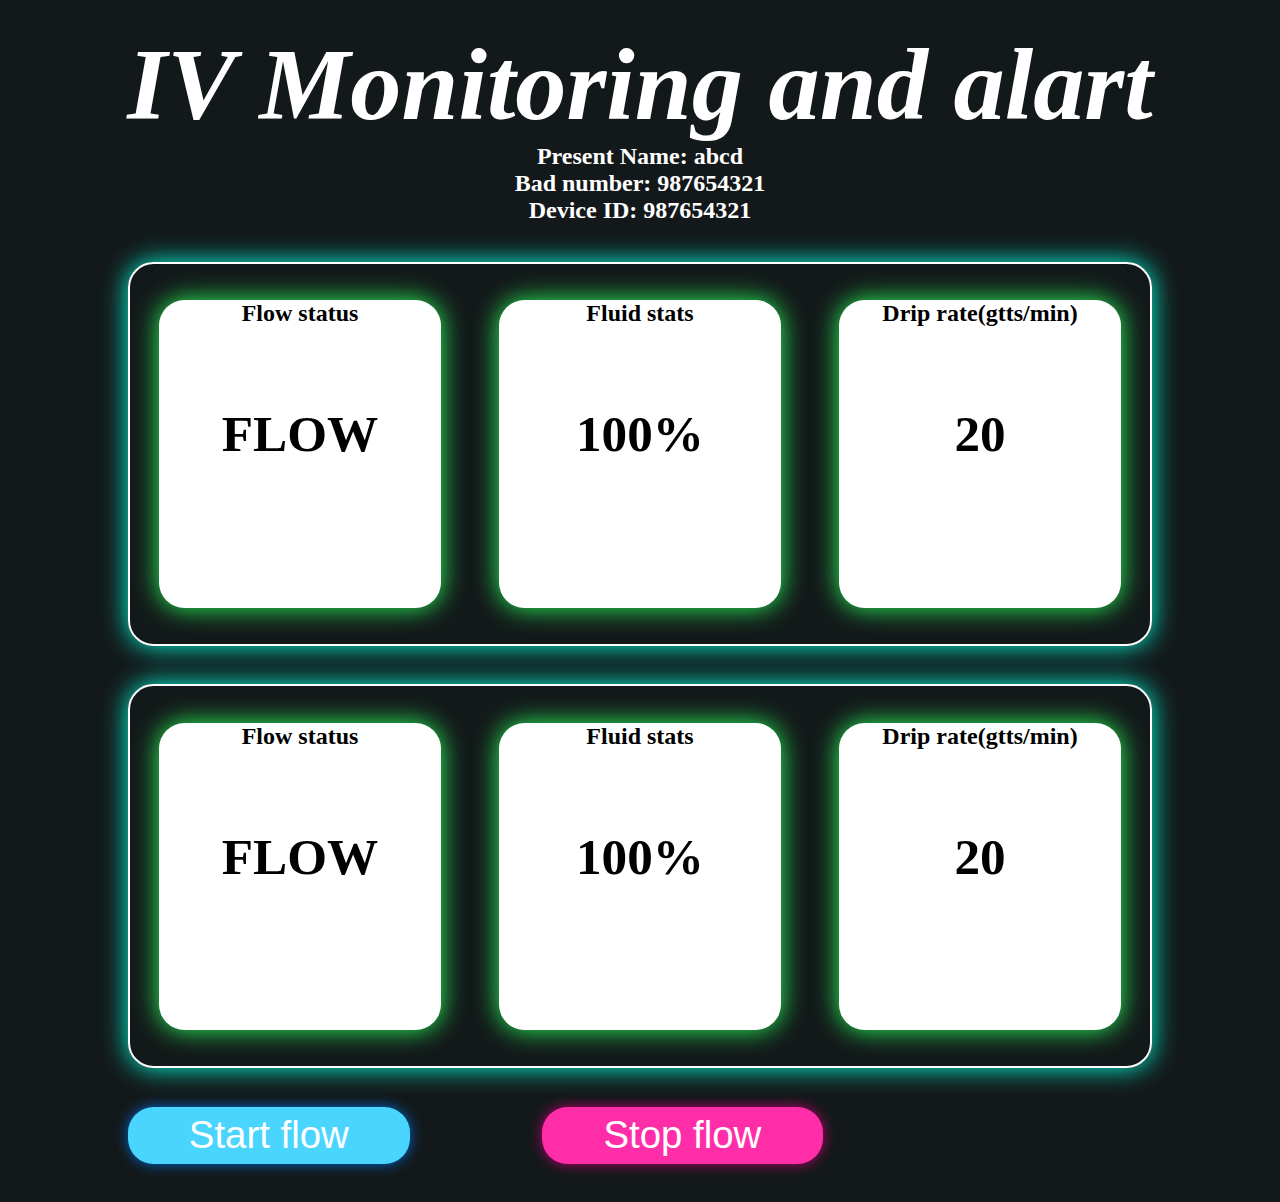
<file: webprog/offline/index.html>
<!DOCTYPE html>
<html lang="en">
<head>
    <meta charset="UTF-8">
    <meta http-equiv="X-UA-Compatible" content="IE=edge">
    <meta name="viewport" content="width=device-width, initial-scale=1.0">
    <title>Offlinepage</title>
    <style>
    *{
    margin:0;
    padding: 0;
    box-sizing: border-box;
}
body{
 background-color: rgb(19, 25, 26);   
}
.text_dcolor{
    color: white;
}
.title{
    margin-top: 2vw;
    text-align: center;
    font-style: oblique;
    font-size: 8vw;
}
.sub_title{
    text-align: center;
}

.info{
    display: flex;
    flex-direction: row;
    margin: auto;
    margin-top: 3vw;
    width: 80vw;
    height: 30vw;
    border-radius: 2vw;
    border-color: white;
    border-width: 2px;
    border-style: solid;
    box-shadow: 0 0 2vw rgb(0, 255, 221);
}
.subinfo{
    margin: auto;
    border-radius: 2vw;
    width: 22vw;
    height: 24vw;
    background-color: #ffffff;
    text-align: center;
    box-shadow: 0 0 2vw rgb(41, 255, 91);
}
.subinfo h1{
    margin-top:6vw;
    font-size: 4vw;
    color: rgb(0, 0, 0);
}
.control{
    margin: auto;
    margin-top: 3vw;
    margin-bottom: 3vw;
    width: 80vw;
    height: auto;
}
.control button{
    width: 22vw;
    height: auto;
    font-size: 3vw;
    border-radius: 2vw;
}
.start_but{
    padding: 0.5vw;
    box-shadow: 0 0 1vw #0166d3;
    color: white;
    background-color: #4ad5ff;
    border-style: none;
}
.stop_but{
    padding: 0.5vw;
    margin-left: 10vw;
    box-shadow: 0 0 1vw rgb(185, 0, 108);
    color: white;
    background-color: rgb(255, 46, 168);
    border-style: none;
}
@media only screen and (max-width: 600px) {
    .title{
        font-size: 7vw;
    }
    .sub_title{
        font-size: 2.5vw;
    }
    .info{
        flex-direction: column;
        width: 80vw;
        height: auto;
        padding-bottom: 3vw;
    }
    .subinfo{
        margin: auto;
        width: 60vw;
        height: 60vw;
        margin-top: 5vw;
    }
    .subinfo h1{
        margin-top: 18vw;
        font-size: 11vw;
    }
    .stop_but{
        margin-left: 20vw;
    }
    .control button{
        height: auto;
        font-size: 5vw;
    }
    .control{
        margin-bottom: 10vw;
    }
}
    </style>

</head>
<body>
    <div><h1 class="text_dcolor title">IV Monitoring and alart</h1></div>
    <div class="text_dcolor sub_title">
        <h2>Present Name: abcd </h2>
        <h2>Bad number: 987654321</h2>
        <h2>Device ID: 987654321</h2>
    </div>

    <div class="info">
        <div class="subinfo si0">
            <h2>Flow status</h2>
            <h1>FLOW</h1>
        </div>
        <div class="subinfo si1">
            <h2>Fluid stats</h2>
            <h1>100%</h1>
        </div>
        <div class="subinfo si2">
            <h2>Drip rate(gtts/min)</h2>
            <h1>20</h1>
        </div>
    </div>

    <div class="info">
        <div class="subinfo si0">
            <h2>Flow status</h2>
            <h1>FLOW</h1>
        </div>
        <div class="subinfo si1">
            <h2>Fluid stats</h2>
            <h1>100%</h1>
        </div>
        <div class="subinfo si2">
            <h2>Drip rate(gtts/min)</h2>
            <h1>20</h1>
        </div>
    </div>

    <div class="control">
        <button class="start_but" onclick="startbut()">Start flow</button>
        <button class="stop_but" onclick="stopbut()">Stop flow</button>
    </div>
</body>
<script>
    console.log("Hello world");
function startbut() {
    console.log("start");
}
function stopbut(params) {
    console.log("stop");
}
</script>
</html>
</file>
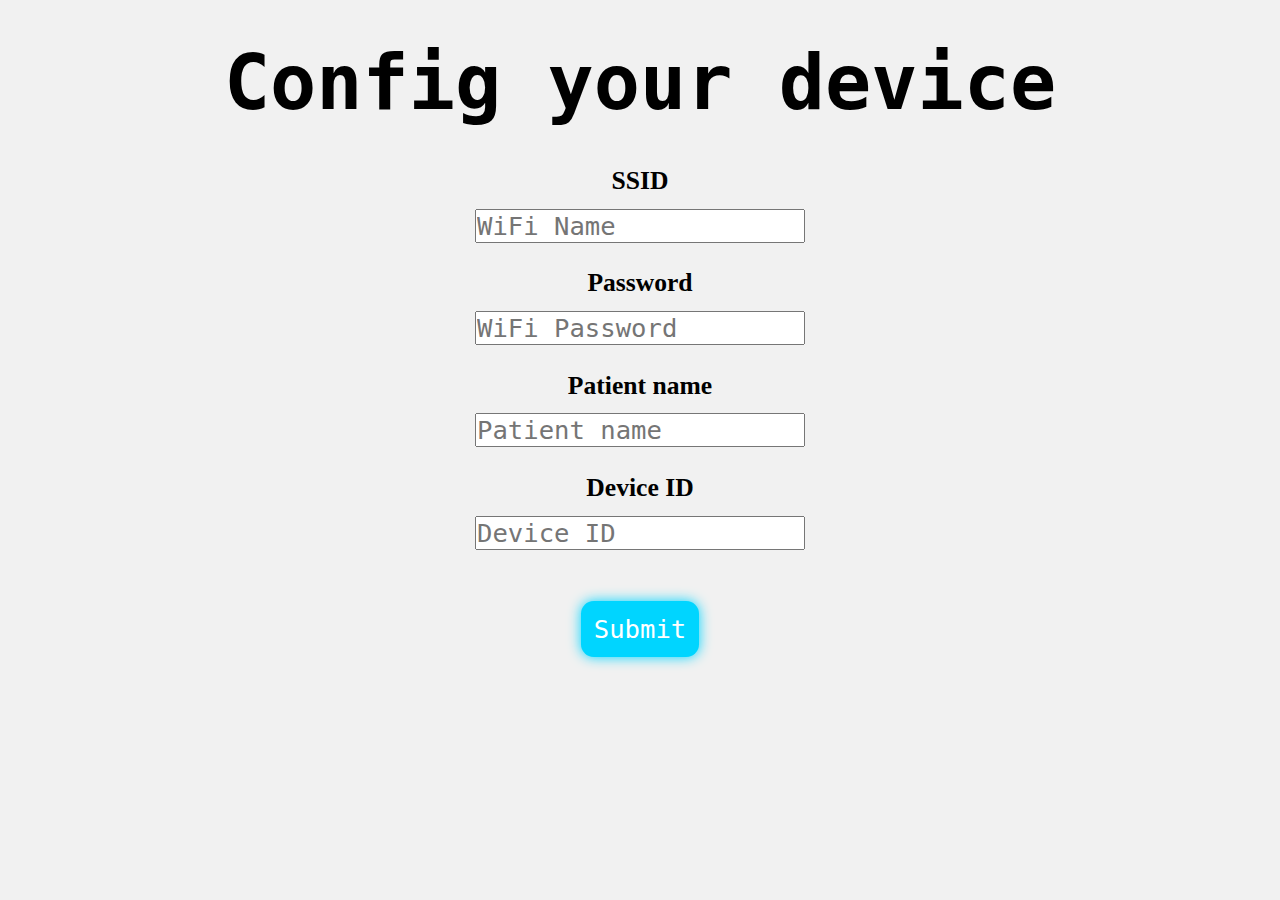
<file: webprog/offline/config_page/index.html>
<!DOCTYPE html>
<html lang="en">
<head>
    <meta charset="UTF-8">
    <meta http-equiv="X-UA-Compatible" content="IE=edge">
    <meta name="viewport" content="width=device-width, initial-scale=1.0">
    <style>
        *{
    margin: 0%;
    padding: 0%;
    box-sizing: border-box;
}
body{
    background-color: #f1f1f1;
    font-family: 'Roboto', sans-serif;
}
.title{
    margin: auto;
    text-align: center;
    margin-top: 3vw;
    font-size: 3vw;
    font-family: Monospace;
}
.data_ps form{
    margin:auto;
    text-align: center;
    margin-top: 3vw;
}
.data_ps form input{
    margin: 1vw;
    font-size: 2vw;
    font-family: Monospace;
}
.data_ps form h3{
    font-size: 2vw;
    font-family: Cursive;
    margin-top: 1vw;
}
.data_ps form button{
    display: block;
    margin: auto;
    margin-top: 3vw;
    font-size: 2vw;
    font-family: Monospace;
    padding: 1vw;
    border-radius: 1vw;
    border-style: none;
    background-color: #00d5ff;
    color: white;
    box-shadow: 0 0 1vw #00d5ff;
    margin-bottom: 3vw;
}
.data_ps form button:hover{
    box-shadow: 0 0 1vw #ff87e3;
}
@media only screen and (max-width: 600px) {
    .data_ps form h3{
        font-size: 7vw;
    }
    .data_ps form input{
        width: 60vw;
        font-size: 6vw;
    }
    .data_ps form button{
        font-size: 5vw;
        margin-top: 7vw;
    }
    .title{
        font-size: 6vw;
    }
  }
    </style>
    <title>Config page</title>
</head>
<body>
    <div class="title">
        <h1>Config your device</h1>
    </div>
    <div class="data_ps">
        <form action="/" method="get">
            <h3 class="ssid">SSID</h3>
            <input type="text" name="ssid" id="ssid" placeholder="WiFi Name">
            <h3 class="password">Password</h3>
            <input type="password" name="password" id="password" placeholder="WiFi Password">
            <h3 class="ssid">Patient name</h3>
            <input type="text" name="p_name" id="p_name" placeholder="Patient name">
            <h3 class="devid">Device ID</h3>
            <input type="text" name="devid" id="devid" placeholder="Device ID">
            <button type="submit">Submit</button>
        </form>
    </div>
</body>
</html>
</file>
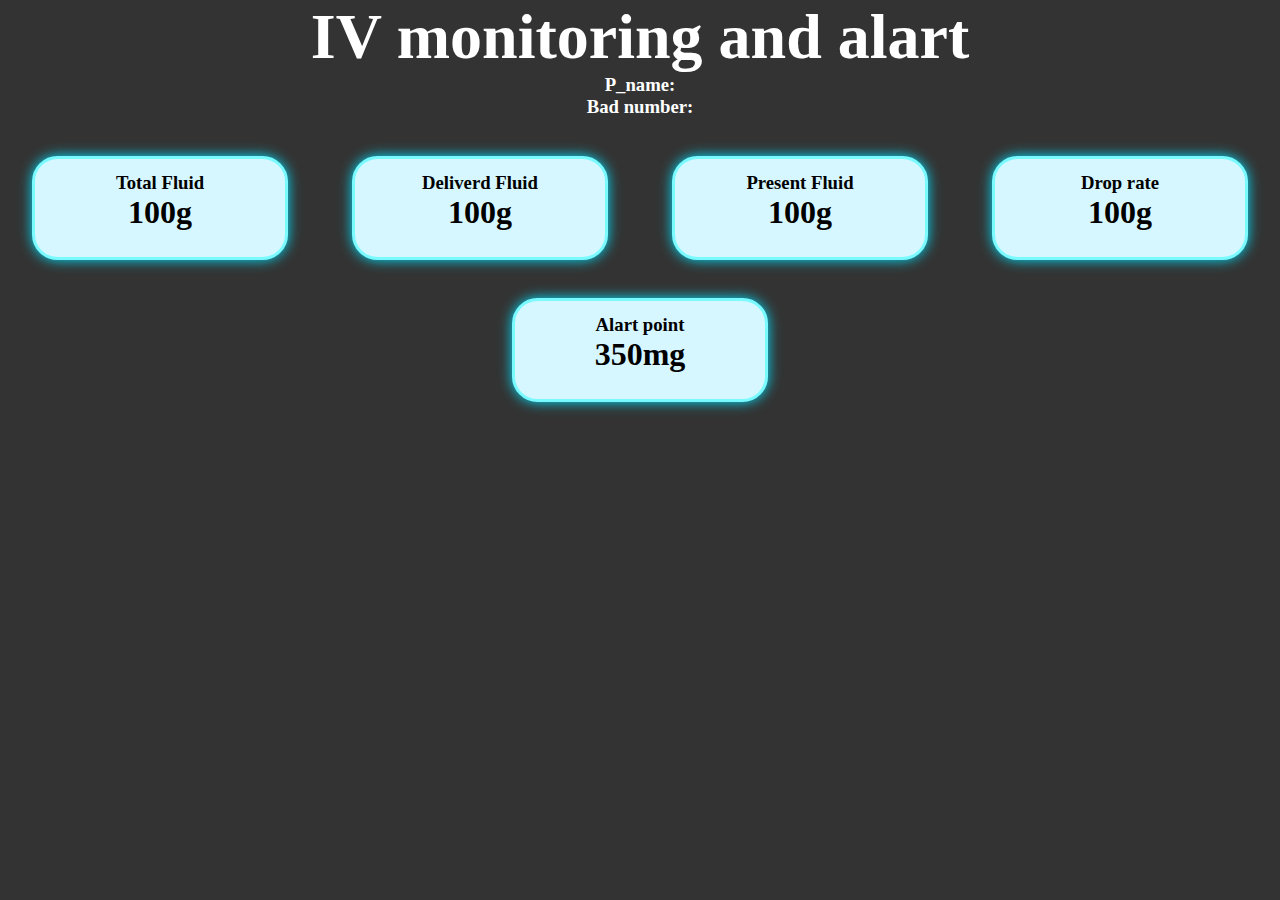
<file: webprog/offline/local_page/index.html>
<!DOCTYPE html>
<html lang="en">
<head>
    <meta charset="UTF-8">
    <meta http-equiv="X-UA-Compatible" content="IE=edge">
    <meta name="viewport" content="width=device-width, initial-scale=1.0">
    <style>*{
        margin: 0%;
        padding: 0%;
        box-sizing: border-box;
    }
    body{
        background-color: rgb(51, 51, 51);
    }
    .mtitle{
        text-align: center;
        font-family: cursive;
        color: white;
    }
    .mtitle h1{
        font-size: 5vw;
    }
    .main{
        width: auto;
        display: flex;
        flex-direction: row;
        margin: auto;
        margin-top: 3vw;
    }
    .subdiv{
        background-color: rgb(214, 247, 255);
        border-radius: 2vw;
        border-style: solid;
        border-color: rgb(120, 250, 255);
        box-shadow: 0 0 1vw rgb(0, 225, 255);
        width: 20%;
        margin: auto;
        text-align: center;
        padding-bottom: 2vw;
        padding-top: 1vw;
    }
    
    @media only screen and (max-width: 600px) {
    .main{
        flex-direction: column;
    }
    .mtitle h1{
        font-size: 9vw;
    }
    .subdiv{
        width: 80%;
        margin-top: 2vw;
        padding-bottom: 4vw;
    }
    .subdiv h3{
        font-size: 5vw;
    }
    }</style>
    <title>Document</title>
</head>
<body>
    <div class="mtitle">
        <h1>IV monitoring and alart</h1>
        <h3>P_name:</h3>
        <h3>Bad number:</h3>
    </div>
    <div class="main">
        <div class="subdiv">
            <h3>Total Fluid</h3>
            <h1>100g</h1>
        </div>
        <div class="subdiv">
            <h3>Deliverd Fluid</h3>
            <h1>100g</h1>
        </div>
        <div class="subdiv">
            <h3>Present Fluid</h3>
            <h1>100g</h1>
        </div>
        <div class="subdiv">
            <h3>Drop rate</h3>
            <h1>100g</h1>
        </div>
    </div>
    <div class="main">
        <div class="subdiv">
            <h3>Alart point</h3>
            <h1>350mg</h1>
        </div>
    </div>
</body>
</html>
</file>
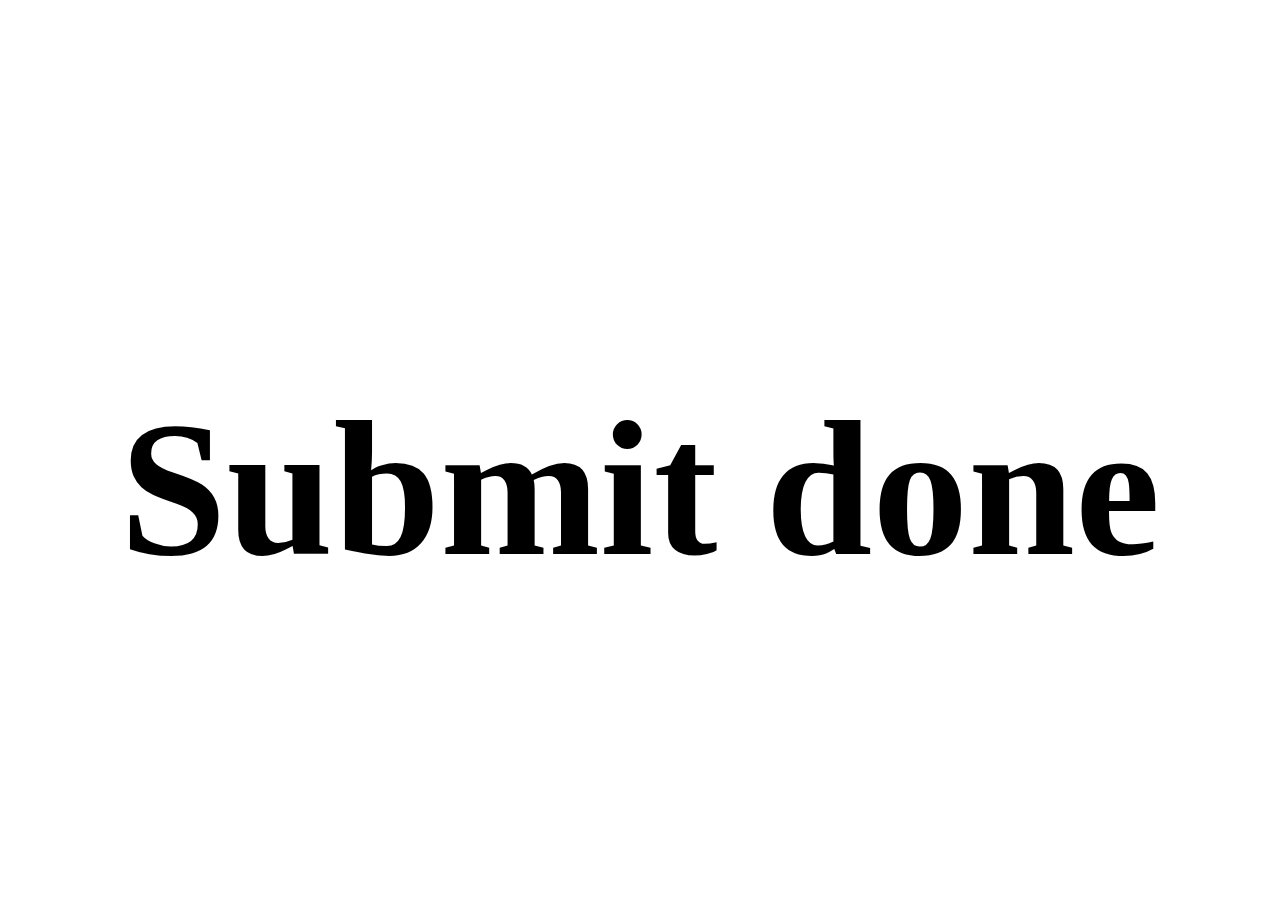
<file: webprog/offline/config_page/index_submit.html>
<!DOCTYPE html>
<html lang="en">
<head>
    <meta charset="UTF-8">
    <meta http-equiv="X-UA-Compatible" content="IE=edge">
    <meta name="viewport" content="width=device-width, initial-scale=1.0">
    <style>
        h1{
            margin: auto;
            text-align: center;
            font-family: cursive;
            margin-top: 30%;
            font-size: 15vw;
        }
    </style>
    <title>submit</title>
</head>
<body>
    <h1>Submit done</h1>
</body>
</html>
</file>
